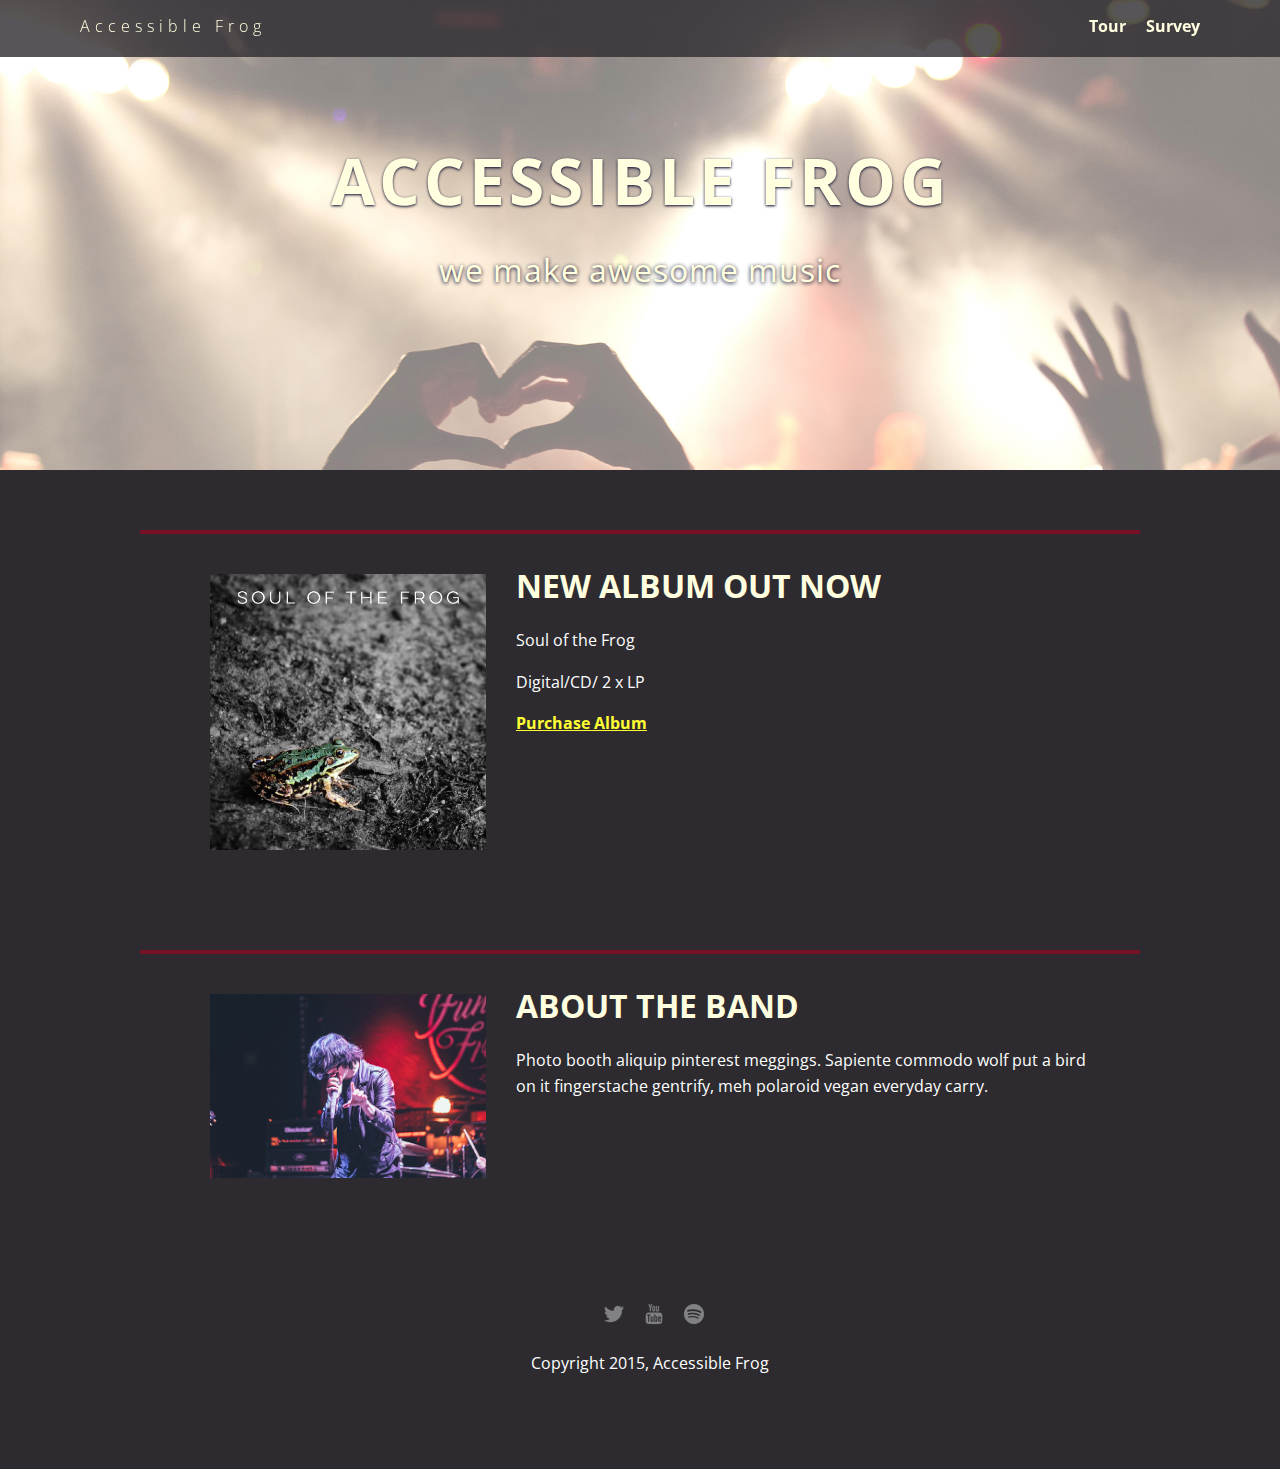
<file: index.html>
<!doctype html>
<html lang="en">
  <head>
      <meta charset="utf-8">
      <link href="css/styles.css" rel="stylesheet" type="text/css" />
      <meta name="viewport" content="width=device-width, initial-scale=1, maximum-scale=1, user-scalable=0"/>
      <link href='https://fonts.googleapis.com/css?family=Open+Sans:400,300,600' rel='stylesheet' type='text/css'>
      <title>Accessible Frog</title>
  </head>

  <body>
    <div class="main-nav" role="navigation">
      <ul class="nav">
        <li class="name"><a href="#">Accessible Frog</a></li>
        <li><a href="tour.html">Tour</a></li>
        <li><a href="survey.html">Survey</a></li>
      </ul>
    </div>

    <header role="banner">
      <h1>Accessible Frog</h1>
      <p>We make awesome music</p>
    </header>

    <main role="main">
      <div class="card">
        <div class="flex">
          <img class="photo" src= "img/soul_of_the_frog.jpg" alt="Soul Of The Frog">
          <div class="information">
            <h1 class="heading">New album out now</h1>
            <p>Soul of the Frog</p>
            <p>Digital/CD/ 2 x LP</p>
            <a href="#" class="buy">Purchase Album</a>
          </div>
        </div>
      </div>

      <div class="card">
        <div class="flex">
          <img class="photo" src= "img/lead_singer.jpg" alt="image of lead singer">
          <div class="information">
            <h1 class="heading">About the band</h1>
            <p>Photo booth aliquip pinterest meggings. Sapiente commodo wolf put a bird on it fingerstache gentrify, meh polaroid vegan everyday carry.</p>
          </div>
        </div>
      </div>
    </main>

    <footer role="contentinfo">
      <ul>
        <li><a href="#" class="social twitter"><img src= "img/twitter-32.png" alt="Twitter Social Icon"></a></li>
        <li><a href="#" class="social youtube"><img src= "img/youtube-32.png" alt="Youtube Social Icon"></a></li>
        <li><a href="#" class="social spotify"><img src= "img/spotify-32.png" alt="Spotify Social Icon"></a></li>
      </ul>
      <p class="copyright">Copyright 2015, Accessible Frog</p>
    </footer>

  </body>
</html>
</file>
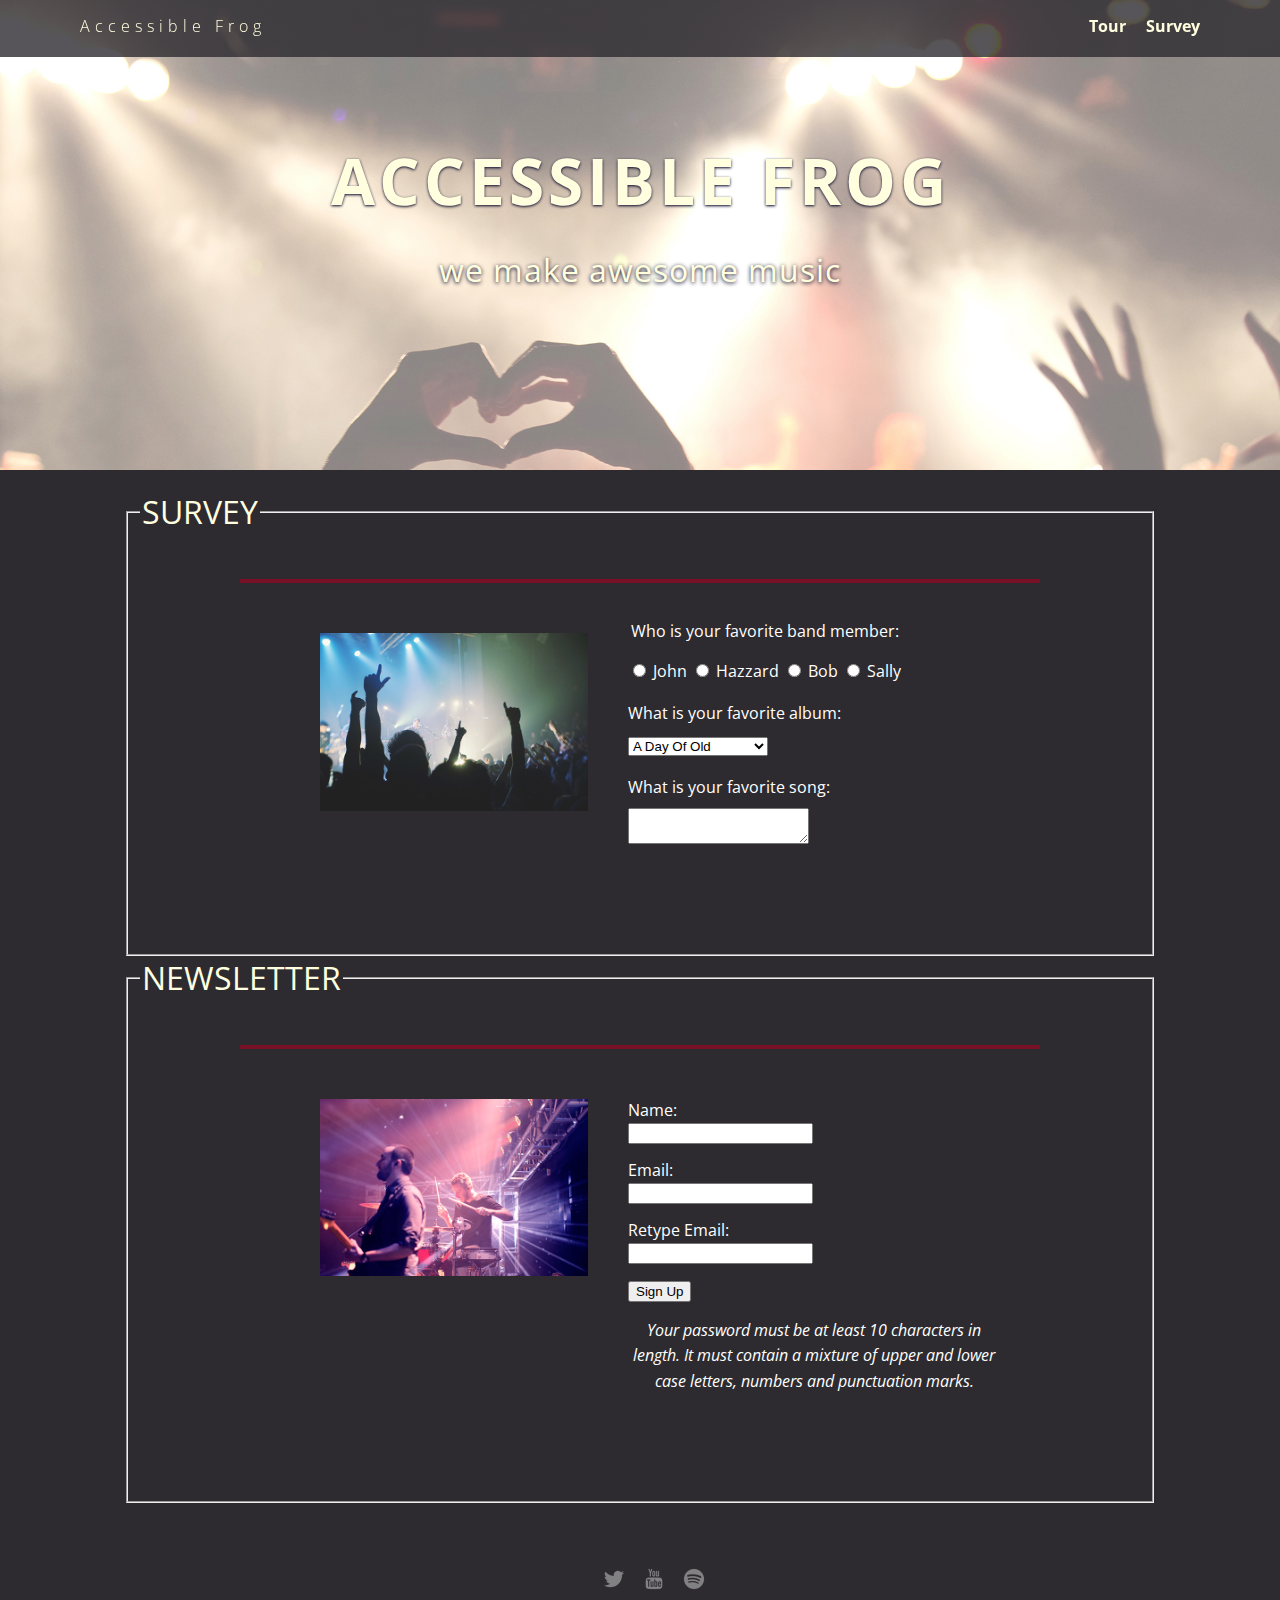
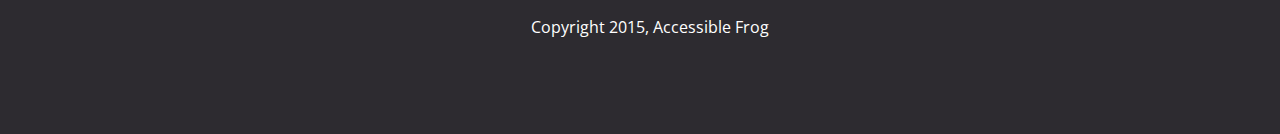
<file: survey.html>
<!doctype html>
<html lang="en">
  <head>
    <meta charset="utf-8">
    <link href="css/styles.css" rel="stylesheet" type="text/css" />
    <link href="css/survey.css" rel="stylesheet" type="text/css" />
    <meta name="viewport" content="width=device-width, initial-scale=1, maximum-scale=1, user-scalable=0"/>
    <link href='https://fonts.googleapis.com/css?family=Open+Sans:400,300,600' rel='stylesheet' type='text/css'>
    <title>Accessible Frog</title>
  </head>

  <body>
    <div class="main-nav" role="navigation">
      <ul class="nav">
        <li class="name"><a href="index.html">Accessible Frog</a></li>
        <li><a href="tour.html">Tour</a></li>
        <li><a href="#">Survey</a></li>
      </ul>
    </div>

    <header role="banner">
      <h1>Accessible Frog</h1>
      <p>We make awesome music</p>
    </header>

    <main role="main">
      <form role="form">
        <fieldset class="survey">
          <legend class= "heading">Survey</legend>
          <div class="card">
            <div class="flex">
              <img class="photo" src= "img/concert01.jpg" alt="Image of Concert">
              <div class="container">
                  
                <p>Who is your favorite band member:</p>
                <input id="john" type="radio" name="res" value="John" aria-label="Accessible Frog, John">
                <label for="john">John</label>
                <input id="hazzard" type="radio" name="res" value="Hazzard" aria-label="Accessible Frog, Hazzard">
                <label for="hazzard">Hazzard</label>
                <input id="bob" type="radio" name="res" value="Bob" aria-label="Accessible Frog, Bob">
                <label for="bob">Bob</label>
                <input id="sally" type="radio" name="res" value="Sally" aria-label="Accessible Frog, Sally">
                <label for="sally">Sally</label>
                <div class="form-group">
                  <label for="albums">What is your favorite album:</label>
                  <select id="albums" name="select">
                    <option value="1">A Day Of Old</option>
                    <option value="2">Diamond Fireworks</option>
                    <option value="3">Enjoy Your Desire</option>
                    <option value="4">Finding My Shadow</option>
                    <option value="5">Heroic Forever</option>
                    <option value="6">Midnight Fires</option>
                    <option value="7">Music Of My Life</option>
                    <option value="8">Party For An Angel</option>
                    <option value="9">Song For Yesterday</option>
                    <option value="10">Street Of The Rider</option>
                    <option value="11">This Is For You</option>
                  </select>
                </div>
                <div class="form-group">
                  <label for="favorite_song">What is your favorite song:</label>
                  <textarea id="favorite_song"></textarea>
                </div>

              </div>
            </div>
          </div>
      </fieldset>
      <fieldset class="newsletter">
        <legend class= "heading">Newsletter</legend>
        <div class="card">
          <div class="flex">
            <img class="photo" src= "img/the_band.jpg" alt="Accessible Frog Band">
              <div class="container">
                <div class="form-group">
                  <label for="name">Name: </label>
                  <input id="name" type ="text" name="textfield">
                </div>
                <div class="form-group">
                  <label for="email">Email: </label>
                  <input id="email" type="email" name="textfield">
                </div>
                <div class="form-group">
                  <label for="retype_email">Retype Email:</label>
                  <input id="retype_email" type="email" name="textfield">
                </div>
                <div class="form-group">
                  <button type="submit" aria-describedby="hint">Sign Up</button>
                </div>
                <p id="hint">Your password must be at least 10 characters in length. It must contain a mixture of upper and lower case letters, numbers and punctuation marks.</p>
              </div>
          </div>
        </div>
      </fieldset>
      </form>
    </main>

    <footer role="contentinfo">
      <ul>
        <li><a href="#" class="social twitter"><img src= "img/twitter-32.png" alt="Twitter Social Icon"></a></li>
        <li><a href="#" class="social youtube"><img src= "img/youtube-32.png" alt="Youtube Social Icon"></a></li>
        <li><a href="#" class="social spotify"><img src= "img/spotify-32.png" alt="Spotify Social Icon"></a></li>
      </ul>
      <p class="copyright">Copyright 2015, Accessible Frog</p>
    </footer>
  </body>
</html>
</file>
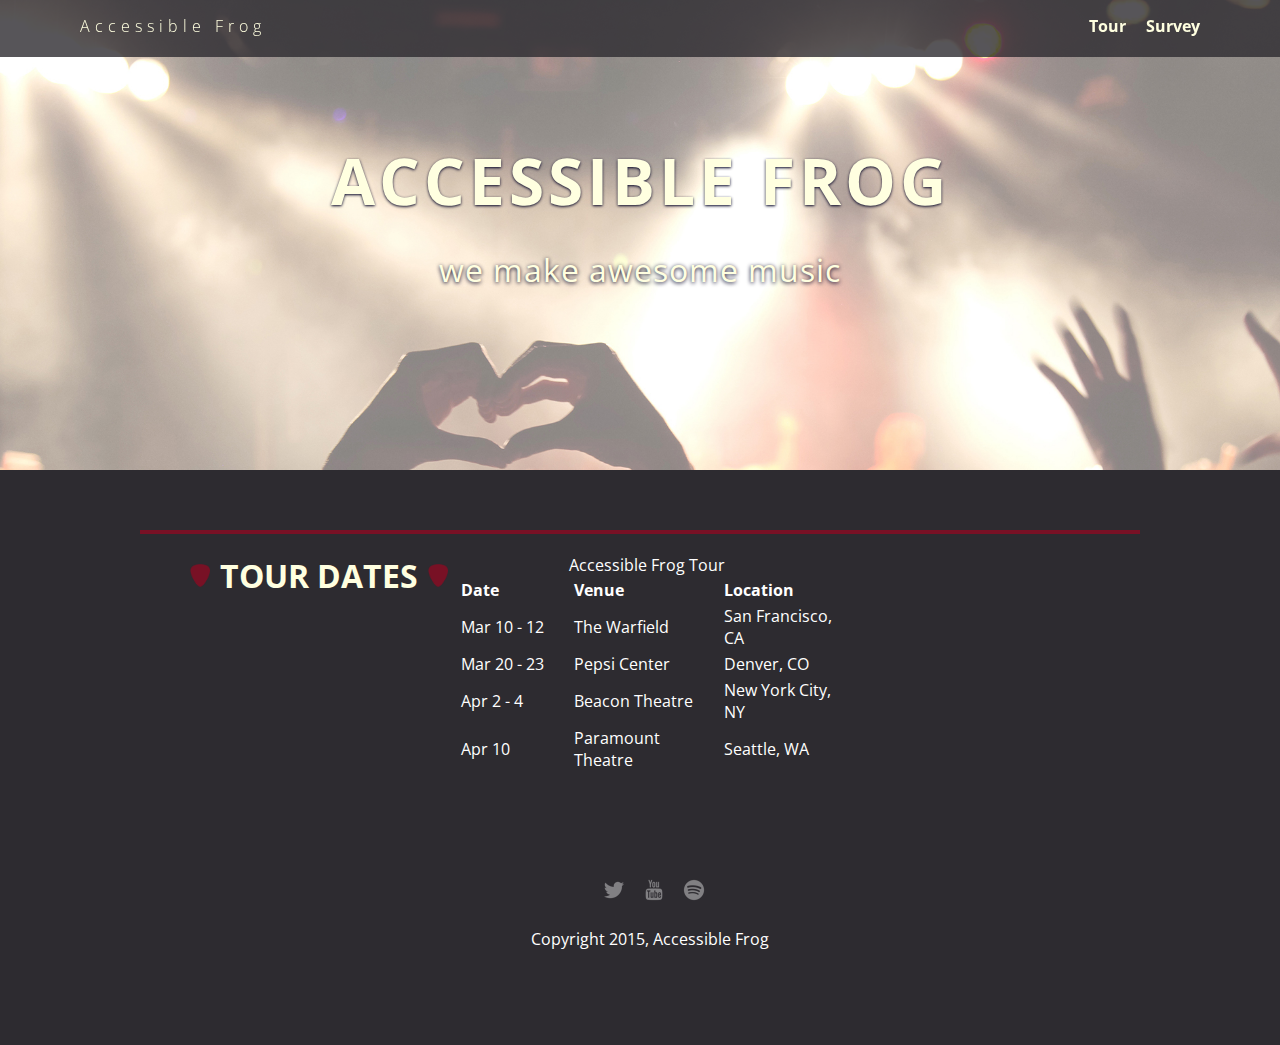
<file: tour.html>
<!doctype html>
<html lang="en">
  <head>
      <meta charset="utf-8">
      <link href="css/styles.css" rel="stylesheet" type="text/css" />
      <link href="css/tour.css" rel="stylesheet" type="text/css" />
      <meta name="viewport" content="width=device-width, initial-scale=1, maximum-scale=1, user-scalable=0"/>
      <link href='https://fonts.googleapis.com/css?family=Open+Sans:400,300,600' rel='stylesheet' type='text/css'>
      <title>Accessible Frog</title>
  </head>

  <body>
    <div class="main-nav" role="navigation">
      <ul class="nav">
        <li class="name"><a href="index.html">Accessible Frog</a></li>
        <li><a href="#">Tour</a></li>
        <li><a href="survey.html">Survey</a></li>
      </ul>
    </div>

    <header role="banner">
      <h1>Accessible Frog</h1>
      <p>We make awesome music</p>
    </header>

    <main role="main">
      <div class="card">
        <div class="flex">
        <!-- The following images are decorative for this project. -->
        <!-- Please see the project instructions for information on how to handle these. -->
          <img class="pick" src= "img/guitar_pick.png" alt="">
          <h1 class= "heading">Tour Dates</h1>
          <img class="pick" src= "img/guitar_pick.png" alt="">
          <table>
            <caption>Accessible Frog Tour</caption>
            <tr>
              <th width="30%" scope="col">Date</th>
              <th width="40%" scope="col">Venue</th>
              <th width="30%" scope="col">Location</th>
            </tr>
            <tr>
              <td>Mar 10 - 12</td>
              <td>The Warfield</td>
              <td>San Francisco, CA</td>
            </tr>
            <tr>
              <td>Mar 20 - 23</td>
              <td>Pepsi Center</td>
              <td>Denver, CO</td>
            </tr>
            <tr>
              <td>Apr 2 - 4</td>
              <td>Beacon Theatre</td>
              <td>New York City, NY</td>
            </tr>
            <tr>
              <td>Apr 10</td>
              <td>Paramount Theatre</td>
              <td>Seattle, WA</td>
            </tr>
          </table>
        </div>
      </div>
    </main>
    
    <footer role="contentinfo">
      <ul>
        <li><a href="#" class="social twitter"><img src= "img/twitter-32.png" alt="Twitter Social Icon"></a></li>
        <li><a href="#" class="social youtube"><img src= "img/youtube-32.png" alt="Youtube Social Icon"></a></li>
        <li><a href="#" class="social spotify"><img src= "img/spotify-32.png" alt="Spotify Social Icon"></a></li>
      </ul>
      <p class="copyright">Copyright 2015, Accessible Frog</p>
    </footer>
  </body>
</html>
</file>
<file: css/styles.css>
/* Global Layout Set-up */
* {
  box-sizing: border-box;
}

body {
  margin: 0;
  padding: 0;
  text-align: center;
  font-family: 'Open Sans', sans-serif;
  color: #fff;
  background: #2d2b30;
}

a:focus {
  outline-color: #FFFF0E;
}

/* Link Styles */

a {
  text-decoration: none;
  color: #999;
}

a:hover {
  color: #999;
}

/* Section Styles */

.main-nav {
  width: 100%;
  background: rgba(45, 43, 48, 0.8);
  min-height: 30px;
  padding: 10px;
  position: fixed;
  text-align: center;
}

.nav {
  display: flex;
  justify-content: space-around;
  font-weight: 700;
  list-style-type: none;
  margin: 0 auto;
  padding: 0;
}

.nav .name {
  display: block;
  margin-right: auto;
  color: white;
  letter-spacing: 5px;
}

.nav li {
  padding: 5px 10px 10px 10px;
}

.nav a {
  transition: all .5s;
  color: #FFFFE0;
}

.nav a:hover {
  color: white;
}

header {
  text-align: center;
  background: url('../img/concert02_no_text.jpg') no-repeat top center ;
  background-size: cover;
  overflow: hidden;
  padding-top: 60px;
  height: 350px;
}

header h1 {
  font-size: 4em;
  text-transform: uppercase;
  margin-top: 77px;
  margin-bottom: 20px;
  letter-spacing: 4px;
  color: #FFFFE0;
  text-shadow: 0px 1px 3px #002;
}

header p {
  font-size: 2em;
  text-transform: lowercase;
  margin-top: 24px;
  letter-spacing: 1px;
  color: #FFFFE0;
  text-shadow: 0px 1px 4px #002;
}

.tag {
  color: black;
  padding: 10px;
  letter-spacing: 5px;
}

.name{
  font-weight: 300;
}

header .name{
  font-size: 3em;
}
.tagline {
  font-weight: 600;
  padding: 20px;
  text-transform: uppercase;
  color: #781125
}

.card {
  margin: 30px;
  padding: 20px 40px 40px;
  text-align: left;
  border-top: 4px solid #781125;
  clear: both;
}
.card:hover {
  border-color: #F28500;
}

.card a {
  text-decoration: underline;
  color: #FFFF33;
  font-weight: bold;
  transition: all ease;
}

.card a:hover {
  color: #FFFFE0;
}

.photo{
  display: block;
  width: 200px;
  height: 0%;
  margin: 0 auto;
}

.information{
  width: 100%;
  text-align: center;
  /*display: inline-block;
  position: absolute;*/
}

.heading{
  font-size: 2em;
  text-transform: uppercase;
  color: #FFFFE0;
  margin-top: 10px;
}

/* Footer styles */

footer {
  width: 100%;
  min-height: 30px;
  padding: 20px 0 40px 20px;
}

footer .copyright {
  top: -8px;
  font-size: .75em;
}

footer ul {
  list-style-type: none;
  margin: 0;
  padding: 0;
}

footer ul li {
  display: inline-block;
}

a.social {
  display: inline-block;
  margin-left: 5px;
  width: 30px;
  height: 30px;
  background-size: 30px 30px;
  opacity: .4;
  transition: all .5s;
}

a.social:hover {
  opacity: 1;
}
.clearfix {
  clear: both;
}

/* Styles for larger screens */
@media screen and (min-width: 840px) {

  .flex {
    display: -ms-flexbox;      /* TWEENER - IE 10 */
    display: flex;
    max-width: 1200px;
    -ms-flex-pack: distribute;
  }

  header {
    min-height: 470px;
  }

  .nav {
    max-width: 1200px;
    padding: 0 30px;
  }


  main {
    padding-top: 20px;
  }

  main p {
    line-height: 1.6em;
  }

  .card{
    margin: 40px auto;
    padding: 20px 40px 40px;
    width: 80%;
    max-width: 1000px;
  }

  .photo{
    width: 30%;
    margin: 20px 30px;
  }

  .information{
    text-align: left;
  }

  footer {
    font-size: 1.3em;
    max-width: 1200px;
    margin: 40px auto;
  }
}
</file>
<file: css/survey.css>
/* Survey page styles */

.photo{
  width: 60%;
  padding: 10px;
}

form {
  margin: 0 auto;
  text-align: left;
  display: inline-block;
}

.container{
  text-align: center;
}


input:focus {
  outline-color: #FFFF0E;
}

.form-group {
  display: block;
  margin-bottom: 15px;
}

.newsletter .form-group,
.survey .form-group {
  text-align: left;
}

.newsletter .form-group label {
  display: block;
}

.newsletter .form-group button {
  text-align: left;
}

.newsletter .form-group:first-child {
  margin-top: 30px;
}

#hint {
  font-style: italic;
}

.survey .form-group label {
  display: block;
  margin-top: 20px;
  margin-bottom: 10px;
}

/* Styles for larger screens */
@media screen and (min-width: 840px) {
  .photo{
    width: 40%;
  }
}
</file>
<file: css/tour.css>
/* Tour page styles */

pre {
  font-family: 'Open Sans', sans-serif;
}

.heading{
  display: inline-block;
  margin: 0;
}

.pick{
  width: 40px;
  height: 0%;
  padding: 10px;
}
</file>
